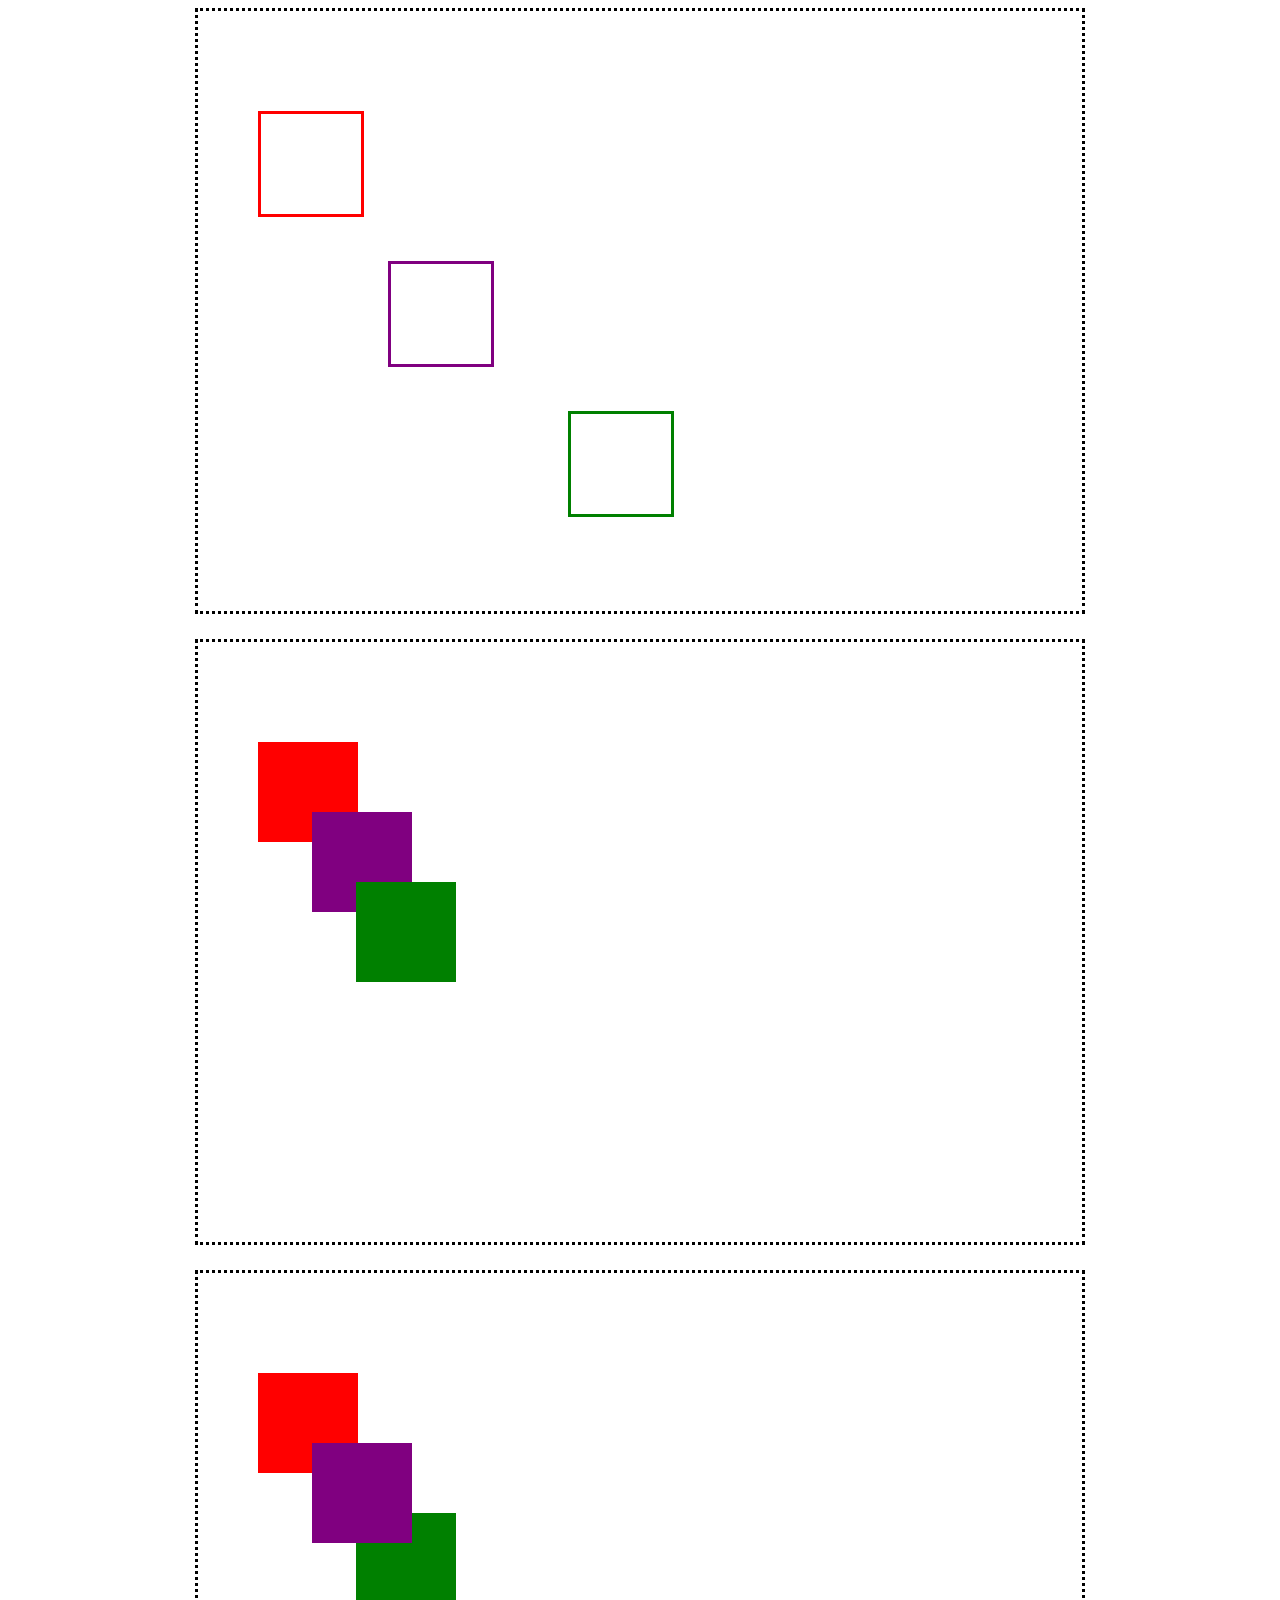
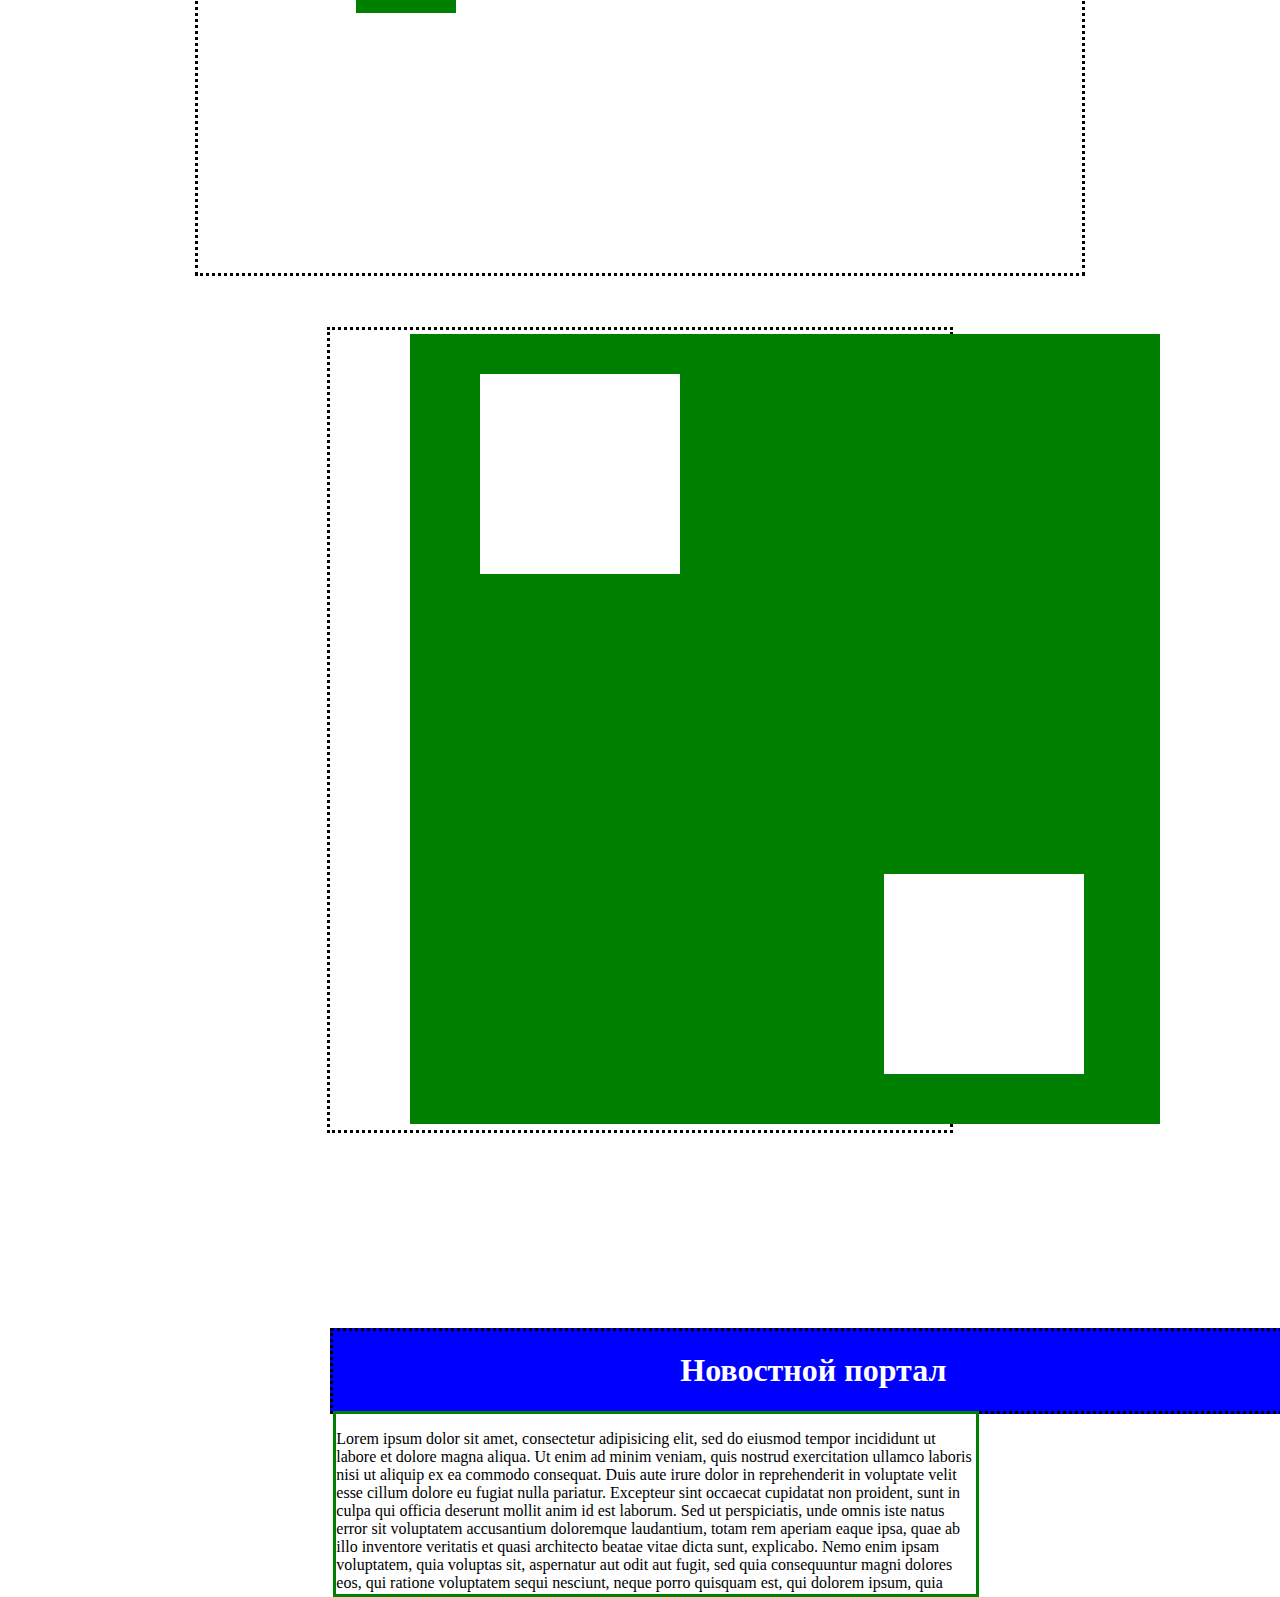
<file: lr4_position/index.html>
<!DOCTYPE html>
<html>
    <head>
        <meta charset="UTF-8">
        <title>Test</title>
		  <link rel="stylesheet" href="style.css">
     </head>
<body>
  <div class="block" id="block1">
	<div class="box" id="one"></div>
	<div class="box" id="two"></div>
	<div class="box" id="three"></div>
  </div> 
  <div class="block" id="block2">
	<div class="box" id="first"></div>
	<div class="box" id="second"></div>
	<div class="box" id="third"></div>
  </div> 
  <div class="block" id="block3">
	<div class="box" id="a"></div>
	<div class="box" id="b"></div>
	<div class="box" id="c"></div>
  <div class="block" id="block4">
	<div class="box_1" id="box1"></div>
	<div class="box_2" id="box2"></div>
	<div class="box_3" id="box3"></div>	
  <div class="block" id="block5">
    <div id="box123"><h1>Новостной портал</h1></div>
	    <div class="box_a" id="box_4">
      <p>Lorem ipsum dolor sit amet, consectetur adipisicing elit, sed do eiusmod tempor incididunt ut labore et dolore magna aliqua. Ut enim ad minim veniam, quis nostrud exercitation ullamco laboris nisi ut aliquip ex ea commodo consequat. Duis aute irure dolor in reprehenderit in voluptate velit esse cillum dolore eu fugiat nulla pariatur. Excepteur sint occaecat cupidatat non proident, sunt in culpa qui officia deserunt mollit anim id est laborum.
Sed ut perspiciatis, unde omnis iste natus error sit voluptatem accusantium doloremque laudantium, totam rem aperiam eaque ipsa, quae ab illo inventore veritatis et quasi architecto beatae vitae dicta sunt, explicabo. Nemo enim ipsam voluptatem, quia voluptas sit, aspernatur aut odit aut fugit, sed quia consequuntur magni dolores eos, qui ratione voluptatem sequi nesciunt, neque porro quisquam est, qui dolorem ipsum, quia dolor sit, amet, consectetur, adipisci velit, sed quia non numquam eius modi tempora incidunt, ut labore et dolore magnam aliquam quaerat voluptatem. Ut enim ad minima veniam, quis nostrum exercitationemullam corporis suscipit laboriosam, nisi ut aliquid ex ea commodi consequatur?
Quis autem vel eum iure reprehenderit, qui in ea voluptate velit esse, quam nihil molestiae consequatur, vel illum, qui doloremeum fugiat, quo voluptas nulla pariatur? At vero eos et accusamus et iusto odio dignissimos ducimus, qui blanditiis praesentium voluptatum deleniti atque corrupti, quos dolores et quas molestias excepturi sint, obcaecati cupiditate non provident, similique sunt in culpa, qui officia deserunt mollitia animi, id est laborum et dolorum fuga. Et harum quidem rerum facilis est et expedita distinctio. Nam libero tempore, cum soluta nobis est eligendi optio, cumque nihil impedit, quo minus id, quod maxime placeat, facere possimus, omnis voluptas assumenda est, omnis dolor repellendus. Temporibus autem quibusdam et aut officiis debitis aut rerum necessitatibus saepe eveniet, ut et voluptates repudiandae sint et molestiae non recusandae. Itaque earum rerum hic tenetur a sapiente delectus, ut aut reiciendis voluptatibus maiores alias consequatur aut perferendis doloribus asperiores repellat.</p>	
  </div>   
</body>
</file>
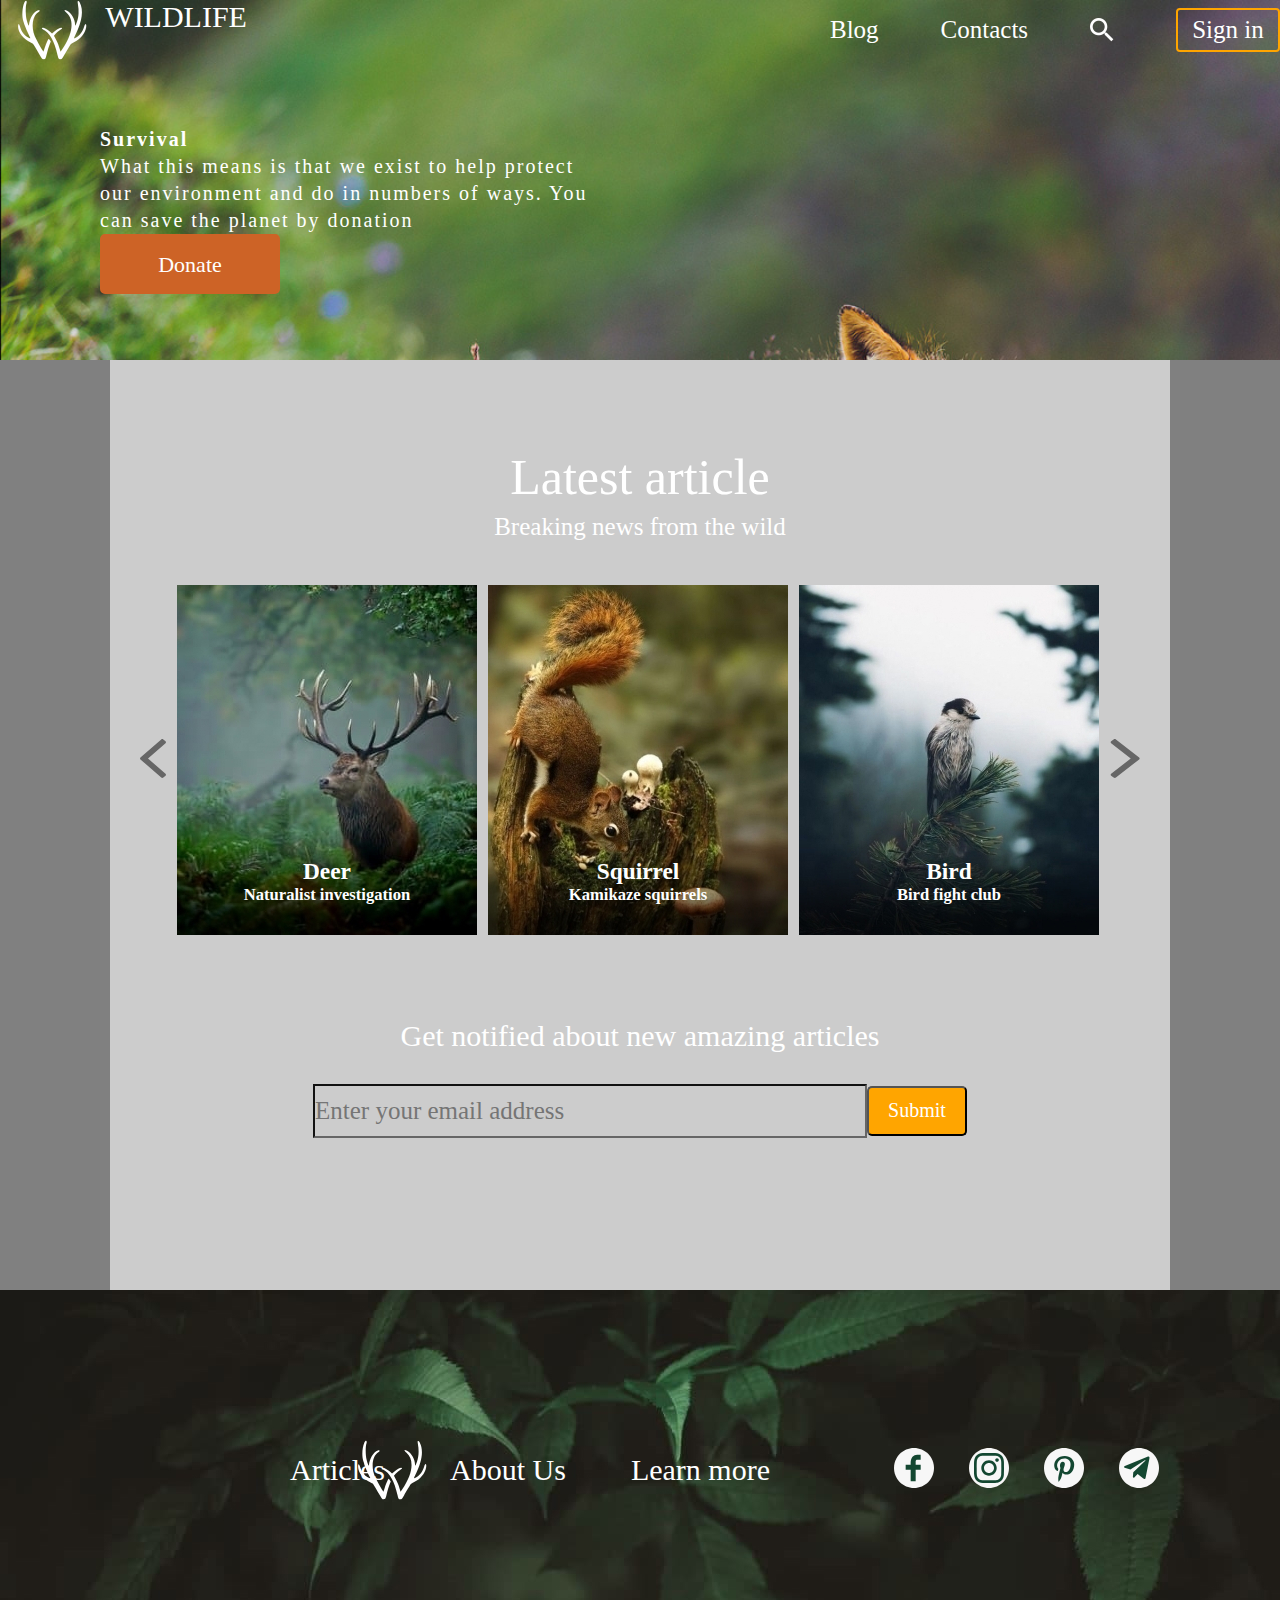
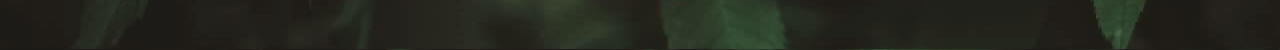
<file: wildlife/index.html>
<!DOCTYPE html>
<html lang="en">
<head>
    <meta charset="UTF-8">
    <meta http-equiv="X-UA-Compatible" content="IE=edge">
    <meta name="viewport" content="width=device-width, initial-scale=1.0">
    <link rel="stylesheet" href="./style.css">
	<title>WILDLIFE</title>
</head>
<body>
    <header>
        <div class="logo">
            <a class="logo_img"> <img src="./wildlife.png"> </a>
            <a class="logo_text">WILDLIFE</a>
        </div>
			<h1>WILDLIFE</h1>
        <nav class="nav_list">
            <ul>
            <li><a class="nav_link" href="#"> Blog </a></li>
            <li><a class="nav_link" href="#"> Contacts </a></li>
            <li><a class="nav_link" href="#"> <img src="./search.png"> </a></li>
            <li><a class="sign_in" href="#"> Sign in </a></li>
        </nav>
            </ul>
    </header>
    <div class="box"></div>
            <div class="survival">
                <div class="survivalul">
                    <h4>Survival</h4>
                    <p>What this means is that we exist to help protect our environment and do in numbers of ways. You can save the planet by donation</p>
                    <button class="donate">Donate</button>
                </div>
            </div>	
<div class="wild_articles">
    <div class="last_articles">
      <div class="articles_header">
        <h2 id="head_1">Latest article</h2>
        <h2 id="head_2">Breaking news from the wild</h2>
      </div>
      <div class="articles_body">
        <div class="imgs">
          <div id=">">
            <svg width="26" height="39" viewBox="0 0 26 39" fill="none" xmlns="http://www.w3.org/2000/svg">
              <path d="M25.9913 3.24993C25.9913 3.56219 25.8125 3.91383 25.545 4.14844L8.00063 19.4998L25.545 34.8511C25.8131 35.0857 25.9913 35.4368 25.9913 35.7496C25.9913 36.0624 25.8125 36.4135 25.545 36.6481L23.3131 38.601C23.045 38.8356 22.6438 38.9915 22.2863 38.9915C21.9288 38.9915 21.5275 38.8351 21.2594 38.601L0.455627 20.3977C0.187502 20.1631 0.00937653 19.812 0.00937653 19.4992C0.00937653 19.1864 0.188127 18.8353 0.455627 18.6007L21.2594 0.397427C21.5275 0.162818 21.9288 0.00695801 22.2863 0.00695801C22.6438 0.00695801 23.045 0.163365 23.3131 0.397427L25.545 2.35032C25.8131 2.58493 25.9913 2.89719 25.9913 3.24883V3.24993Z" fill="#666666"/>
              </svg>
          </div>
          <div class="img_1">
            <div class="img_text">
              <h3 id="white">Deer</h3>
              <h5 id="white">Naturalist investigation</h5>
            </div>
          </div>
          <div class="img_2">
            <div class="img_text">
              <h3 id="white">Squirrel</h3>
              <h5 id="white">Kamikaze squirrels</h5>
            </div> 
          </div>
          <div class="img_3">
            <div class="img_text">
              <h3 id="white">Bird</h3>
              <h5 id="white">Bird fight club</h5>
            </div>
          </div>
          <div id=">">
            <svg width="30" height="39" viewBox="0 0 30 39" fill="none" xmlns="http://www.w3.org/2000/svg">
              <path d="M29.6512 19.4997C29.6512 19.812 29.4517 20.1636 29.1531 20.3982L5.93029 38.6015C5.63098 38.8361 5.18308 38.992 4.78401 38.992C4.38494 38.992 3.93703 38.8356 3.63773 38.6015L1.14633 36.6486C0.847031 36.414 0.648193 36.1017 0.648193 35.7501C0.648193 35.4378 0.847728 35.0862 1.14633 34.8516L20.7308 19.5003L1.14633 4.14894C0.847031 3.91433 0.648193 3.56323 0.648193 3.25042C0.648193 2.93761 0.847728 2.58651 1.14633 2.3519L3.63773 0.399014C3.93703 0.164405 4.38494 0.00854492 4.78401 0.00854492C5.18308 0.00854492 5.63098 0.164952 5.93029 0.399014L29.1531 18.6023C29.4524 18.8369 29.6512 19.188 29.6512 19.5008V19.4997Z" fill="#666666"/>
            </svg>
          </div>
        </div>
      </div>
      <div class="articles_end">
        <div class="email">
          <div class="text">
            <h4 id="text_1">Get notified about new amazing articles</h4>
          </div>
          <div class="email">
            <form class="form_center">
              <input class="email_type" type="email" placeholder="Enter your email address">
              <input class="button_submit" type="submit" placeholder="Send">
            </form>
          </div>
        </div>
      </div>
    </div>
  </div>
  <div class="footer">
    <div class="footer_wrapper">
      <div class="left_footer">
        <div class="left_footer_block">
          <div class="footer_logo">
            <svg width="80" height="60" viewBox="0 0 80 60" fill="none" xmlns="http://www.w3.org/2000/svg">
              <path fill-rule="evenodd" clip-rule="evenodd" d="M6.3948 2.44604C4.16477 7.15504 3.65727 16.4691 5.36475 21.3461C5.73505 22.4039 6.12845 23.6725 6.23905 24.1655C6.50697 25.3616 9.98755 33.4607 11.3835 36.1374C12.7536 38.7639 12.7282 38.7901 10.1004 37.4541C6.3206 35.5326 3.34752 31.5826 2.05042 26.7593C1.13115 23.3408 0.00397348 23.2777 0.0772985 26.6488C0.205224 32.5289 5.17522 38.814 12.5882 42.4708C15.5288 43.9211 14.6779 42.7686 21.2467 54.2024C24.0457 59.0747 24.1808 59.2308 25.5972 59.2308C27.3561 59.2308 27.6071 58.8444 28.5953 54.6155C29.5972 50.3279 30.7228 46.6075 31.9289 43.5965L32.7948 41.4347L31.8533 40.1431C31.3355 39.4326 30.798 38.8502 30.6593 38.8488C30.1948 38.844 28.0869 43.6096 26.7646 47.6535L25.4569 51.6532L23.9027 49.3844C22.4623 47.2811 17.952 38.948 16.8384 36.3319C12.847 26.9553 14.4788 15.6138 20.3028 12.2518C22.3567 11.066 21.9794 9.6086 19.8173 10.3764C15.3945 11.9471 11.3867 18.6498 10.9586 25.1924C10.8617 26.6725 9.7457 24.0611 8.6236 19.7287C7.47227 15.2835 7.3727 6.67708 8.4353 3.47029C9.38888 0.593038 7.67895 -0.265299 6.3948 2.44604ZM59.6933 1.30982C59.574 1.59996 59.6634 2.85175 59.8918 4.09177C61.1044 10.6744 60.7708 16.6257 58.8924 21.9231C57.5846 25.6113 57.0736 26.3963 57.0652 24.7304C57.0377 19.3638 53.3148 12.8507 49.0733 10.7489C45.9222 9.18752 45.6274 10.2683 48.518 12.7851C56.5554 19.7834 54.8527 33.9088 44.1036 49.4043L42.5157 51.6933L41.9636 49.7889C40.4831 44.6822 39.9738 43.3696 38.0497 39.7006L35.9766 35.7474L37.6433 33.7295C38.56 32.6197 40.4344 31.032 41.8087 30.2013C43.183 29.3706 44.2428 28.5095 44.1637 28.2878C43.6667 26.893 39.9378 28.4095 36.4521 31.4239L34.0308 33.5178L31.8846 31.5955C29.582 29.5331 25.8581 27.5444 24.6935 27.7554C23.4517 27.9804 23.6045 28.7779 25.0178 29.4484C31.5726 32.5583 36.2416 40.8258 39.5563 55.1923C40.3933 58.8197 40.6819 59.2308 42.3925 59.2308C43.7998 59.2308 43.9577 59.0614 46.1602 55.1923C47.5179 52.8072 51.0517 46.8561 52.3433 44.7796C52.8356 43.988 54.1098 43.1056 56.201 42.1082C62.3316 39.1839 67.1378 33.2911 68.1072 27.5107C68.7914 23.4293 67.2122 22.8184 66.0997 26.7343C64.7094 31.6287 61.3194 36.0255 57.5225 37.8595C55.6437 38.767 55.6206 38.591 57.1947 35.3476C64.3238 20.6586 65.7354 10.406 61.7265 2.43362C61.0403 1.06904 60.0232 0.506894 59.6933 1.30982Z" fill="white"/>
            </svg>
            <div class="footer_logo_text">
            </div>
          </div>
        </div>
      </div>
      <div class="middle_footer">
        <ul class="ul_footer_middle">
          <li class="li_footer_middle">
            <a class="a_links_footer" href="#">Articles</a>
          </li>
          <li class="li_footer_middle">
            <a class="a_links_footer" href="#">About Us</a>
          </li>
          <li class="li_footer_middle">
            <a class="a_links_footer" href="#" >Learn more</a>
          </li>
        </ul>
      </div>
      <div class="right_footer">
        <ul class="ul_footer_right">
          <li class="li_footer_right"> 
            <a class="links_footer_right"><svg width="40" height="40" viewBox="0 0 40 40" fill="none" xmlns="http://www.w3.org/2000/svg">
              <path d="M0 20C0 8.95431 8.95431 0 20 0C31.0457 0 40 8.95431 40 20C40 31.0457 31.0457 40 20 40C8.95431 40 0 31.0457 0 20Z" fill="#F7F7F7"/>
              <path d="M21.6663 16.6663H26.6663V21.6663H21.6663V33.3325H16.6663V21.6663H11.6663V16.6663H16.6663V14.575C16.6663 12.5938 17.29 10.09 18.53 8.72126C19.77 7.35001 21.3188 6.66626 23.1738 6.66626H26.6675V11.6663H23.1675C22.3375 11.6663 21.6675 12.3363 21.6675 13.165V16.6663H21.6663Z" fill="#134731"/>
              </svg></a>
          </li>
          <li class="li_footer_right">
            <a class="links_footer_right"><svg width="40" height="40" viewBox="0 0 40 40" fill="none" xmlns="http://www.w3.org/2000/svg">
              <path d="M0 20C0 8.95431 8.95431 0 20 0C31.0457 0 40 8.95431 40 20C40 31.0457 31.0457 40 20 40C8.95431 40 0 31.0457 0 20Z" fill="#F7F7F7"/>
              <path d="M20.0088 7.7017C24.019 7.7017 24.4938 7.71928 26.0709 7.78961C27.5366 7.85407 28.3281 8.10021 28.8558 8.30533C29.5534 8.57492 30.0576 8.90311 30.5794 9.42469C31.1071 9.95214 31.4295 10.4503 31.7051 11.1477C31.9103 11.6751 32.1565 12.4722 32.221 13.9314C32.2914 15.5138 32.309 15.9885 32.309 19.9912C32.309 23.9939 32.2914 24.4745 32.221 26.051C32.1565 27.5161 31.9103 28.3073 31.7051 28.8347C31.4354 29.5321 31.1071 30.0361 30.5853 30.5577C30.0576 31.0852 29.5593 31.4075 28.8616 31.6829C28.334 31.8881 27.5366 32.1342 26.0768 32.1987C24.4938 32.269 24.019 32.2866 20.0147 32.2866C16.0104 32.2866 15.5296 32.269 13.9525 32.1987C12.4868 32.1342 11.6953 31.8881 11.1677 31.6829C10.47 31.4134 9.9658 31.0852 9.44401 30.5636C8.91636 30.0361 8.5939 29.538 8.31835 28.8406C8.11315 28.3131 7.86691 27.5161 7.80242 26.0568C7.73207 24.4745 7.71448 23.9998 7.71448 19.9971C7.71448 15.9943 7.73207 15.5138 7.80242 13.9373C7.86691 12.4722 8.11315 11.681 8.31835 11.1535C8.58804 10.4561 8.91636 9.95214 9.43815 9.43055C9.9658 8.90311 10.4641 8.58078 11.1618 8.30533C11.6895 8.10021 12.4868 7.85407 13.9466 7.78961C15.5237 7.71928 15.9986 7.7017 20.0088 7.7017ZM20.0088 5C15.9341 5 15.4241 5.01758 13.8235 5.08791C12.2288 5.15823 11.1325 5.4161 10.1827 5.78531C9.19191 6.1721 8.35353 6.68197 7.52101 7.52002C6.68263 8.35222 6.17256 9.19027 5.78562 10.1748C5.41626 11.1301 5.1583 12.2202 5.08794 13.8142C5.01759 15.42 5 15.9299 5 20.0029C5 24.076 5.01759 24.5859 5.08794 26.1858C5.1583 27.7798 5.41626 28.8758 5.78562 29.8252C6.17256 30.8156 6.68263 31.6536 7.52101 32.4858C8.35353 33.318 9.19191 33.8338 10.1769 34.2147C11.1325 34.5839 12.223 34.8418 13.8177 34.9121C15.4182 34.9824 15.9283 35 20.0029 35C24.0776 35 24.5876 34.9824 26.1882 34.9121C27.7829 34.8418 28.8792 34.5839 29.829 34.2147C30.814 33.8338 31.6523 33.318 32.4849 32.4858C33.3174 31.6536 33.8333 30.8156 34.2144 29.831C34.5837 28.8758 34.8417 27.7857 34.9121 26.1916C34.9824 24.5917 35 24.0819 35 20.0088C35 15.9357 34.9824 15.4259 34.9121 13.8259C34.8417 12.2319 34.5837 11.136 34.2144 10.1866C33.845 9.19027 33.335 8.35222 32.4966 7.52002C31.6641 6.68783 30.8257 6.1721 29.8407 5.79117C28.8851 5.42196 27.7946 5.16409 26.1999 5.09377C24.5935 5.01758 24.0834 5 20.0088 5V5Z" fill="#134731"/>
              <path d="M20.0088 12.2964C15.7524 12.2964 12.2992 15.7482 12.2992 20.003C12.2992 24.2577 15.7524 27.7096 20.0088 27.7096C24.2652 27.7096 27.7184 24.2577 27.7184 20.003C27.7184 15.7482 24.2652 12.2964 20.0088 12.2964ZM20.0088 25.002C17.2474 25.002 15.0078 22.7633 15.0078 20.003C15.0078 17.2427 17.2474 15.0039 20.0088 15.0039C22.7702 15.0039 25.0098 17.2427 25.0098 20.003C25.0098 22.7633 22.7702 25.002 20.0088 25.002Z" fill="#134731"/>
              <path d="M29.8232 11.9916C29.8232 12.9853 29.0174 13.7907 28.0233 13.7907C27.0292 13.7907 26.2234 12.9853 26.2234 11.9916C26.2234 10.9979 27.0292 10.1924 28.0233 10.1924C29.0174 10.1924 29.8232 10.9979 29.8232 11.9916Z" fill="#134731"/>
              </svg>
              </a>
          </li> 
          <li class="li_footer_right">
            <a class="links_footer_right"><svg width="40" height="40" viewBox="0 0 40 40" fill="none" xmlns="http://www.w3.org/2000/svg">
              <path d="M0 20C0 8.95431 8.95431 0 20 0C31.0457 0 40 8.95431 40 20C40 31.0457 31.0457 40 20 40C8.95431 40 0 31.0457 0 20Z" fill="#F7F7F7"/>
              <path d="M20.81 7.95117C13.76 7.95117 10.205 13.0062 10.205 17.2212C10.205 19.7762 11.1737 22.0449 13.2437 22.8899C13.585 23.0299 13.8887 22.8962 13.9875 22.5212C14.0562 22.2599 14.2175 21.5999 14.2912 21.3262C14.3925 20.9574 14.3525 20.8262 14.08 20.5012C13.4812 19.7974 13.1 18.8812 13.1 17.5899C13.1 13.8399 15.905 10.4837 20.4062 10.4837C24.3925 10.4837 26.5825 12.9224 26.5825 16.1699C26.5825 20.4499 24.6875 24.0599 21.8762 24.0599C20.3225 24.0599 19.1612 22.7762 19.535 21.2012C19.9812 19.3174 20.845 17.2899 20.845 15.9349C20.845 14.7199 20.1912 13.7087 18.845 13.7087C17.2587 13.7087 15.9812 15.3487 15.9812 17.5487C15.9812 18.9499 16.4575 19.8974 16.4575 19.8974C16.4575 19.8974 14.8312 26.7787 14.5475 27.9837C13.9812 30.3837 14.4625 33.3274 14.5062 33.6249C14.5275 33.7987 14.755 33.8437 14.8562 33.7099C15.0025 33.5187 16.895 31.1812 17.535 28.8512C17.72 28.1912 18.58 24.7762 18.58 24.7762C19.0987 25.7574 20.6012 26.6224 22.205 26.6224C26.9762 26.6224 30.2112 22.2762 30.2112 16.4512C30.2062 12.0512 26.4775 7.95117 20.8112 7.95117H20.81Z" fill="#134731"/>
              </svg>
              </a>
          </li>
          <li class="li_footer_right">
            <a class="links_footer_right"><svg width="40" height="40" viewBox="0 0 40 40" fill="none" xmlns="http://www.w3.org/2000/svg">
              <path d="M0 20C0 8.95431 8.95431 0 20 0C31.0457 0 40 8.95431 40 20C40 31.0457 31.0457 40 20 40C8.95431 40 0 31.0457 0 20Z" fill="#F7F7F7"/>
              <path d="M28.4299 8.75572L5.83808 17.9356C4.92895 18.3631 4.62146 19.2193 5.6183 19.6839L11.4141 21.6246L25.4275 12.4989C26.1927 11.9259 26.976 12.0787 26.302 12.7089L14.2663 24.1918L13.8882 29.0513C14.2384 29.8016 14.8796 29.8051 15.2886 29.4322L18.6185 26.1122L24.3214 30.612C25.6459 31.4383 26.3666 30.905 26.6516 29.3906L30.3922 10.7271C30.7806 8.86286 30.1182 8.04149 28.4299 8.75572Z" fill="#134731"/>
              </svg>
              </a>
          </li>
        </ul>
      </div>
    </div>
  </div>
</body>
</html>
</file>
<file: lr4_position/style.css>
.box {
  display: inline-block;
  width: 100px;
  height: 100px;
}

.block {
  width: 70%;
  margin: auto;
}

#block1 {
  height: 600px; 
  border: black;
  border-style: dotted;
  background:white;
}

#one {
  position: relative;
  top: 100px;
  left: 60px;
  border: red;
  border-style: solid;
}

#two {
  position: relative;
  top: 250px;
  left: 80px;
  border: purple;
  border-style: solid;
}

#three {
  position: relative;
  top: 400px;
  left: 150px;
  border: green;
  border-style: solid;
}

#block2 {
  margin-top: 25px;
  height: 600px; 
  border: black;
  border-style: dotted;
  background:white;
}

#first {
  position: relative;
  top: 100px;
  left: 60px;
  background: red;
}

#second {
  position: relative;
  top: 170px;
  left: 10px;
  background: purple;
}

#third {
  position: relative;
  top: 240px;
  left: -50px;
  background: green;
}

#block3 {
  margin-top: 25px;
  height: 600px; 
  border: black;
  border-style: dotted;
  background:white;
}

#a {
  position: relative;
  top: 100px;
  left: 60px;
  background: red;
}

#b {
  position: relative;
  top: 170px;
  left: 10px;
  background: purple;
  z-index: 1;
}

#c {
  position: relative;
  top: 240px;
  left: -50px;
  background: green;
}

#block4 {
  margin-top: 550px;
  height: 800px; 
  border: black;
  border-style: dotted;
  background:white;
}

.box_1 {
  display: inline-block;
  width: 750px;
  height: 790px;
}

#box1 {
  position: relative;
  top: 4px;
  left: 80px;
  background: green;
}

.box_2 {
  display: inline-block;
  width: 200px;
  height: 200px;
}

#box2 {
  position: relative;
  top: -750px;
  left: 150px;
  background: white;
}

.box_3 {
  display: inline-block;
  width: 200px;
  height: 200px;
}

#box3 {
  position: relative;
  top: -250px;
  left: 350px;
  background: white;
}

#block5 {
  height: 80px; 
  width:  960px; 
  border: black;
  border-style: dotted;
  background:blue;
}

h1 {
  text-align:center;
  color:white;
}

.box_a {
  display: inline-block;
  width: 1000px;
  height: 600px;
}
#box_4 {
  position:absolute;
  width: 50%;
  height: 20%;
  background-color: white;
  overflow:scroll;
  border: green;
  border-style: solid;
}
</file>
<file: wildlife/style.css>
*{
	padding: 0;
    margin: 0;
    color: white;
	text-decoration: none;
}

header{
    width: 100%;
    max-width: 100%;
    display: flex;
    justify-content: space-between;
}

body{
    display: flex;
	background: url(fox.jpg);
    font-family: Open Sans;
    background-size: cover;
    background-attachment: fixed;
    flex-direction: column;
}
ul{
    display: flex;
    justify-content: space-between;
    width: 100%;
}

li{
    display: flex;
    justify-content: center;
    align-items: center;
}

h1{
    position: absolute;
    font-size: 0px;
}

.nav_list{
    display: flex;
    max-width: 450px;
    width: 100%;
    justify-content: center;
    
}

.nav_link{
    display: flex;
    font-family: Open Sans;
	font-size: 25px;
    justify-content: center;
}

.logo{
    display: flex;
    justify-content: center;
}

.logo_text{
    display: flex;
    justify-content: space-between;
    width: 50%;
	font-size: 30px;
    font-family: Open Sans;
    font-style: normal;
    font-weight: normal;
}

.logo_img{
    display: flex;
    justify-content: space-around;
    width: 50%;
}

.sign_in{
    display: flex;
	width: 100px;
    height: 40px;
    font-family: Open Sans;
    font-style: normal;
    font-weight: normal;
    font-size: 25px;
    line-height: 20px;
    justify-content: center;
    align-items: center;
    color: white;
    border: 2px double orange;
    border-radius: 4px;
}

.sign_in:hover{
    background: orange;
}

.box{
    height: 0px;
}

.box2 {
    display: flex;
    flex-direction: column;
}

.survival{
   width: 500px;
   height: 100px;
   padding: 100px;
   display: flex;
   flex-direction: column;
   justify-content: center;
   align-items: center;
   font-family: Open Sans;
   font-size: 20px;
   font-style: normal;
   font-weight: normal;
   line-height: 27px;
   letter-spacing: 2px;
}

.survivaln{
    font-family: "Open Sans";
    font-style: normal;
    font-weight: normal;
	letter-spacing: 2px;
    font-size: 50px;
    line-height: 72px;
}
    
.survivalul {
    width: 100%;
    height: 50vh;
    display: flex;
    flex-direction: column;
}

.donate{
    width: 180px;
    height: 60px;
    border-radius: 5px;
	background: #CD6326;
	line-height: 25px;
    font-family: "Open Sans";
    font-style: normal;
    font-weight: normal;
    font-size: 22px;
    text-align: center;
	border: 2px solid #CD6326;
}

.wild_articles {
	display: flex;
    width: 100vw;
    justify-content: center;
    background-color: gray;
}

.last_articles {
    width: 100%;
	height: 100%;
    max-width: 1060px;
    min-height: 800px;
    display: flex;
    flex-direction: column;
    align-items: center;
    justify-content: space-between;
	background-color: #cccccc;
}

.articles_header {
	display: flex;
    height: 270px;
    justify-content: center;
    flex-direction: column;
}

.articles_body {
    display: flex;
    align-items: flex-end;
}

#head_1 {
    text-align: center;
    font-style: normal;
	font-weight: 400;
    font-size: 50px;
    line-height: 64px;
    color: #white; 
}
#head_2 {
    text-align: center;
    font-style: normal;
	font-weight: 400;
    font-size: 25px;
    line-height: 36px;
    color: white;
}

.img_text {
    display: flex;
    flex-direction: column;
    align-items: center;
    margin-bottom: 30px;
	font-size: 20px;
}

.imgs {
	width: 1000px;
    height: 260px;
    display: flex;
    align-items: center;
    justify-content: space-between;
}

.img_1 {
	width: 300px;
    height: 350px;
    display: flex;
    align-items: flex-end;
    justify-content: center;
    background-image: url(deer.jpg)
}
.img_2 {
	width: 300px;
    height: 350px;
    display: flex;
    align-items: flex-end;
    justify-content: center;
    background-image: url(squirrel.jpg)
}
.img_3 {
    width: 300px;
	height: 350px;
    display: flex;
    align-items: flex-end;
    justify-content: center;
    background-image: url(Bird.jpg)
}

.articles_end {
    height: 400px;
    display: flex;
    flex-direction: column;
    align-items: center;
    justify-content: space-around;
}

.email {
    height: 150px;
    display: flex;
    flex-direction: column;
    align-items: center;
    justify-content: space-around;
}

.email_type {
    width: 550px;
    height: 50px;
    font-family: Open Sans;
    font-style: normal;
    font-weight: 300;
	font-size: 25px;
    letter-spacing: 0em;
    text-align: left;
	line-height: 25px;
	background: #cccccc;
    border-color: #666666;
}

#text_1 {
    text-align: center;
    font-style: normal;
    font-weight: 300;
	font-size: 30px;
    line-height: 41px;
    letter-spacing: 0em;
}

.email {
    display: flex;
    align-items: center;
}

.button_submit {
    width: 100px;
    height: 50px;
    border-radius: 5px;
    background: orange;
	font-family: Open Sans;
	font-size: 20px;
    color:white;
}

.form_center {
    height: 50px;
    display: flex;
    align-items: center;
}

.footer {
    width: 100vw;
    display: flex;
    justify-content: center;
    background-color: gray;
    z-index: -1;
}

.left_footer {
    width: 280px;
    display: flex;
}

.footer_wrapper {
    width: 100%;
    max-width: 2000px;
    height: 360px;
	background-image: url(footer.jpg);
    display: flex;
    align-items: center;
    justify-content: space-around;
}

.footer_logo {
    width: 1500px;
    height: 90px;
    display: flex;
    align-items: center;
    justify-content: space-around;
}

.left_footer_block {
    display: flex;
    justify-content: space-around;
}

.middle_footer {
    width: 480px;
    display: flex;
    justify-content: center;

}

.ul_footer_middle {
    width: 500px;
    display: flex;
	font-size: 30px;
    font-style: normal;
    justify-content: space-between;
    align-items: center;
}

.right_footer {
    width: 500px;
    display: flex;
    justify-content: center;
}

.ul_footer_right{
    width: 300px;
    display: flex;
    justify-content: space-around;
    align-items: center;
}
</file>
